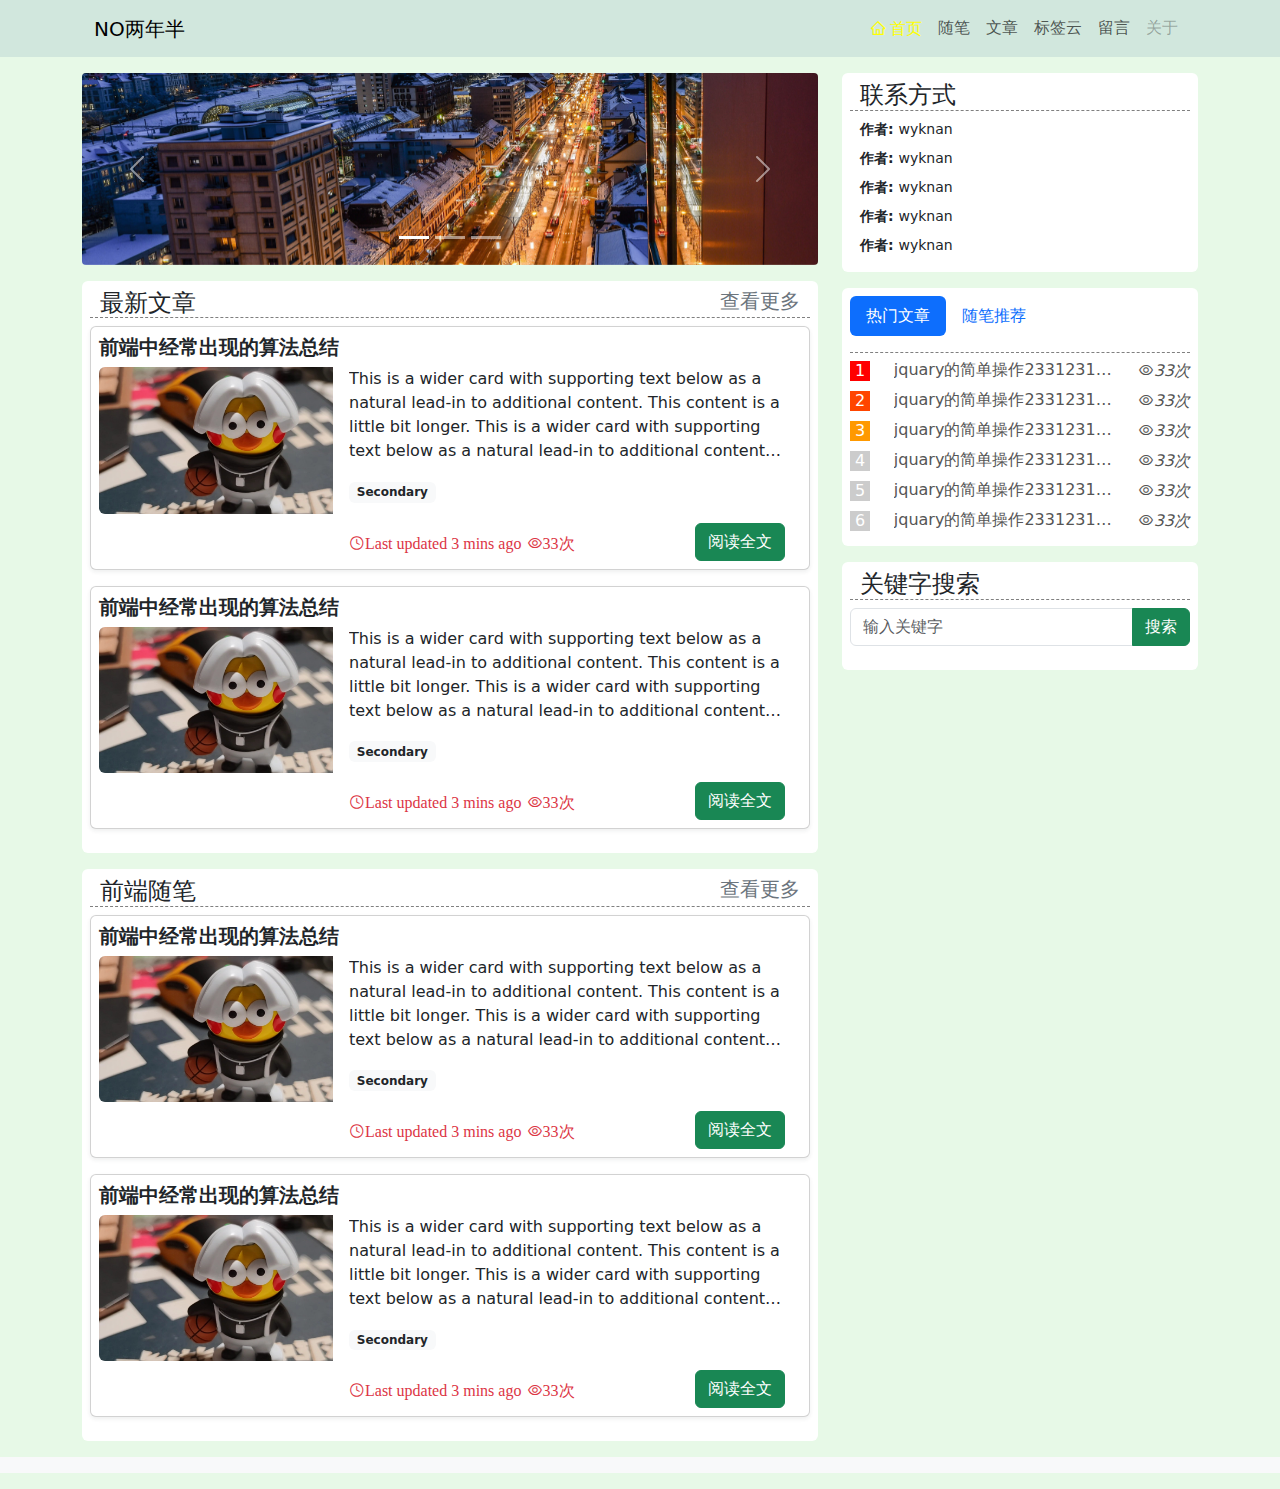
<file: index.html>
<!DOCTYPE html>
<html lang="en">
  <head>
    <meta charset="UTF-8" />
    <meta http-equiv="X-UA-Compatible" content="IE=edge" />
    <meta name="viewport" content="width=device-width, initial-scale=1.0" />
    <script src="./popper.min.js" defer></script>
    <script src="./jquery-3.6.3.min.js" defer></script>
    <script src=".\bootstrap-5.3.0-alpha1-dist\js\bootstrap.js" defer></script>
    <link rel="stylesheet" href="./icon-font/iconfont.css" />
    <link
      rel="stylesheet"
      href=".\bootstrap-5.3.0-alpha1-dist\css\bootstrap.css"
    />
    <link rel="stylesheet" href="./css/main.css" />
    <title>Document</title>
  </head>
  <body>
    <header class="bg-success-subtle sticky-top">
      <div class="container-md">
        <nav class="navbar navbar-expand-md bg-body-tertiary bg-success-subtle">
          <!-- navbar-expand-md何时展开 -->
          <div class="container-fluid">
            <a class="navbar-brand" href="./index.html">NO两年半</a>
            <button
              class="navbar-toggler"
              type="button"
              data-bs-toggle="collapse"
              data-bs-target="#navbarNavAltMarkup"
              aria-controls="navbarNavAltMarkup"
              aria-expanded="false"
              aria-label="Toggle navigation"
            >
              <span class="navbar-toggler-icon"></span>
            </button>
            <div class="collapse navbar-collapse" id="navbarNavAltMarkup">
              <div class="navbar-nav d-md-none">
                <a
                  class="nav-link active nav--active"
                  aria-current="page"
                  href="#"
                  ><span class="iconfont icon-home"> </span>首页</a
                >
                <a class="nav-link" href="list.html">随笔</a>
                <a class="nav-link" href="#">文章</a>
                <a class="nav-link" href="#">标签云</a>
                <a class="nav-link" href="#">留言</a>
                <a class="nav-link disabled">关于</a>
              </div>
            </div>
            <div class="navbar-nav d-none d-md-flex hover-animate">
              <!-- 因为是弹性布局用了d-md-flex -->
              <a
                class="nav-link active nav--active"
                aria-current="page"
                href="#"
                ><span class="iconfont icon-home"> </span>首页</a
              >
              <a class="nav-link" href="list.html">随笔</a>
              <a class="nav-link" href="#">文章</a>
              <a class="nav-link" href="#">标签云</a>
              <a class="nav-link" href="#">留言</a>
              <a class="nav-link disabled">关于</a>
            </div>
          </div>
        </nav>
      </div>
    </header>
    <main class="container-md">
      <div class="row">
        <!-- 左边大模块 -->
        <div class="col-md-8">
          <!-- 轮播图 -->
          <div id="carouselExampleIndicators" class="carousel slide mt-3">
            <div class="carousel-indicators">
              <button
                type="button"
                data-bs-target="#carouselExampleIndicators"
                data-bs-slide-to="0"
                class="active"
                aria-current="true"
                aria-label="Slide 1"
              ></button>
              <button
                type="button"
                data-bs-target="#carouselExampleIndicators"
                data-bs-slide-to="1"
                aria-label="Slide 2"
              ></button>
              <button
                type="button"
                data-bs-target="#carouselExampleIndicators"
                data-bs-slide-to="2"
                aria-label="Slide 3"
              ></button>
            </div>
            <div class="carousel-inner rounded-1">
              <div class="carousel-item active">
                <img
                  src="./img/1558021304254191.jpg"
                  class="d-block w-100"
                  alt="..."
                />
              </div>
              <div class="carousel-item">
                <img
                  src="./img/1558021350820274.jpg"
                  class="d-block w-100"
                  alt="..."
                />
              </div>
              <div class="carousel-item">
                <img
                  src="./img/1558021377307978.jpg"
                  class="d-block w-100"
                  alt="..."
                />
              </div>
            </div>
            <button
              class="carousel-control-prev"
              type="button"
              data-bs-target="#carouselExampleIndicators"
              data-bs-slide="prev"
            >
              <span
                class="carousel-control-prev-icon"
                aria-hidden="true"
              ></span>
              <span class="visually-hidden">Previous</span>
            </button>
            <button
              class="carousel-control-next"
              type="button"
              data-bs-target="#carouselExampleIndicators"
              data-bs-slide="next"
            >
              <span
                class="carousel-control-next-icon"
                aria-hidden="true"
              ></span>
              <span class="visually-hidden">Next</span>
            </button>
          </div>
          <!-- 文头 最新文章-->
          <article class="bg-white mt-3 p-2 rounded">
            <h5 class="d-flex title justify-content-between">
              <span class="fs-4">最新文章</span>
              <a href="#" class="fs-5 text-decoration-none text-secondary"
                >查看更多</a
              >
            </h5>
            <!-- card -->
            <div class="card mb-3 p-2 shadow-sm">
              <div class="row g-0">
                <h5 class="card-title">
                  <a href="#" class="link-dark fw-bold"
                    >前端中经常出现的算法总结</a
                  >
                </h5>
                <div class="col-sm-5 col-md-4">
                  <img
                    src="./img/c4f65454421e047fadf24db34bce45f2.jpg"
                    class="img-fluid rounded-start"
                    alt="..."
                  />
                </div>
                <div class="col-sm-7 col-md-8">
                  <div class="card-body py-0">
                    <p class="card-text article-con">
                      This is a wider card with supporting text below as a
                      natural lead-in to additional content. This content is a
                      little bit longer. This is a wider card with supporting
                      text below as a natural lead-in to additional content.
                      This content is a little bit longer. This is a wider card
                      with supporting text below as a natural lead-in to
                      additional content. This content is a little bit longer.
                    </p>
                    <p>
                      <span class="badge text-bg-light mb-1"
                        ><a href="#" class="link-dark text-decoration-none"
                          >Secondary</a
                        ></span
                      >
                    </p>
                    <p class="card-text text-danger clearfix">
                      <span class="d-inline-block mt-2">
                        <span class="iconfont icon-time"
                          >Last updated 3 mins ago</span
                        >
                        <span class="iconfont icon-eye">33次</span>
                      </span>
                      <button
                        type="button"
                        class="btn btn-success float-end article-btn"
                      >
                        阅读全文
                      </button>
                    </p>
                  </div>
                </div>
              </div>
            </div>
            <div class="card mb-3 p-2 shadow-sm">
              <div class="row g-0">
                <h5 class="card-title">
                  <a href="#" class="link-dark fw-bold"
                    >前端中经常出现的算法总结</a
                  >
                </h5>
                <div class="col-sm-5 col-md-4">
                  <img
                    src="./img/c4f65454421e047fadf24db34bce45f2.jpg"
                    class="img-fluid rounded-start"
                    alt="..."
                  />
                </div>
                <div class="col-sm-7 col-md-8">
                  <div class="card-body py-0">
                    <p class="card-text article-con">
                      This is a wider card with supporting text below as a
                      natural lead-in to additional content. This content is a
                      little bit longer. This is a wider card with supporting
                      text below as a natural lead-in to additional content.
                      This content is a little bit longer. This is a wider card
                      with supporting text below as a natural lead-in to
                      additional content. This content is a little bit longer.
                    </p>
                    <p>
                      <span class="badge text-bg-light mb-1"
                        ><a href="#" class="link-dark text-decoration-none"
                          >Secondary</a
                        ></span
                      >
                    </p>
                    <p class="card-text text-danger clearfix">
                      <span class="d-inline-block mt-2">
                        <span class="iconfont icon-time"
                          >Last updated 3 mins ago</span
                        >
                        <span class="iconfont icon-eye">33次</span>
                      </span>
                      <button
                        type="button"
                        class="btn btn-success float-end article-btn"
                      >
                        阅读全文
                      </button>
                    </p>
                  </div>
                </div>
              </div>
            </div>
          </article>
          <!-- 随笔 -->
          <article class="bg-white mt-3 p-2 rounded">
            <h5 class="d-flex title justify-content-between">
              <span class="fs-4">前端随笔</span>
              <a href="#" class="fs-5 text-decoration-none text-secondary"
                >查看更多</a
              >
            </h5>
            <!-- card -->
            <div class="card mb-3 p-2 shadow-sm">
              <div class="row g-0">
                <h5 class="card-title">
                  <a href="#" class="link-dark fw-bold"
                    >前端中经常出现的算法总结</a
                  >
                </h5>
                <div class="col-sm-5 col-md-4">
                  <img
                    src="./img/c4f65454421e047fadf24db34bce45f2.jpg"
                    class="img-fluid rounded-start"
                    alt="..."
                  />
                </div>
                <div class="col-sm-7 col-md-8">
                  <div class="card-body py-0">
                    <p class="card-text article-con">
                      This is a wider card with supporting text below as a
                      natural lead-in to additional content. This content is a
                      little bit longer. This is a wider card with supporting
                      text below as a natural lead-in to additional content.
                      This content is a little bit longer. This is a wider card
                      with supporting text below as a natural lead-in to
                      additional content. This content is a little bit longer.
                    </p>
                    <p>
                      <span class="badge text-bg-light mb-1"
                        ><a href="#" class="link-dark text-decoration-none"
                          >Secondary</a
                        ></span
                      >
                    </p>
                    <p class="card-text text-danger clearfix">
                      <span class="d-inline-block mt-2">
                        <span class="iconfont icon-time"
                          >Last updated 3 mins ago</span
                        >
                        <span class="iconfont icon-eye">33次</span>
                      </span>
                      <button
                        type="button"
                        class="btn btn-success float-end article-btn"
                      >
                        阅读全文
                      </button>
                    </p>
                  </div>
                </div>
              </div>
            </div>
            <div class="card mb-3 p-2 shadow-sm">
              <div class="row g-0">
                <h5 class="card-title">
                  <a href="#" class="link-dark fw-bold"
                    >前端中经常出现的算法总结</a
                  >
                </h5>
                <div class="col-sm-5 col-md-4">
                  <img
                    src="./img/c4f65454421e047fadf24db34bce45f2.jpg"
                    class="img-fluid rounded-start"
                    alt="..."
                  />
                </div>
                <div class="col-sm-7 col-md-8">
                  <div class="card-body py-0">
                    <p class="card-text article-con">
                      This is a wider card with supporting text below as a
                      natural lead-in to additional content. This content is a
                      little bit longer. This is a wider card with supporting
                      text below as a natural lead-in to additional content.
                      This content is a little bit longer. This is a wider card
                      with supporting text below as a natural lead-in to
                      additional content. This content is a little bit longer.
                    </p>
                    <p>
                      <span class="badge text-bg-light mb-1"
                        ><a href="#" class="link-dark text-decoration-none"
                          >Secondary</a
                        ></span
                      >
                    </p>
                    <p class="card-text text-danger clearfix">
                      <span class="d-inline-block mt-2">
                        <span class="iconfont icon-time"
                          >Last updated 3 mins ago</span
                        >
                        <span class="iconfont icon-eye">33次</span>
                      </span>
                      <button
                        type="button"
                        class="btn btn-success float-end article-btn"
                      >
                        阅读全文
                      </button>
                    </p>
                  </div>
                </div>
              </div>
            </div>
          </article>
        </div>
        <!-- 右边大模块 -->
        <div class="col-md-4">
          <!-- 联系方式 -->
          <div class="bg-body shandow-sm mt-3 p-2 rounded">
            <h5 class="d-flex title justify-content-between fw-normal">
              <span class="fs-4">联系方式</span>
            </h5>
            <p class="my-2 fs14">
              <span class="fw-bold"> 作者: </span>
              wyknan
            </p>
            <p class="my-2 fs14">
              <span class="fw-bold"> 作者: </span>
              wyknan
            </p>
            <p class="my-2 fs14">
              <span class="fw-bold"> 作者: </span>
              wyknan
            </p>
            <p class="my-2 fs14">
              <span class="fw-bold"> 作者: </span>
              wyknan
            </p>
            <p class="my-2 fs14">
              <span class="fw-bold"> 作者: </span>
              wyknan
            </p>
          </div>
          <!-- 文章推荐 -->
          <div class="bg-body bd-white mt-3 p-2 rounded">
            <!-- 头 -->
            <div class="title" style="padding: 0;">
              <ul class="nav nav-pills mb-3" id="pills-tab" role="tablist">
                <li class="nav-item" role="presentation">
                  <button
                    class="nav-link active"
                    id="pills-home-tab"
                    data-bs-toggle="pill"
                    data-bs-target="#pills-home"
                    type="button"
                    role="tab"
                    aria-controls="pills-home"
                    aria-selected="true"
                  >
                    热门文章
                  </button>
                </li>
                <li class="nav-item" role="presentation">
                  <button
                    class="nav-link"
                    id="pills-profile-tab"
                    data-bs-toggle="pill"
                    data-bs-target="#pills-profile"
                    type="button"
                    role="tab"
                    aria-controls="pills-profile"
                    aria-selected="false"
                  >
                    随笔推荐
                  </button>
                </li>
              </ul>
            </div>
            <!-- 身体 -->
            <div class="tab-content" id="pills-tabContent">
                <div
                  class="tab-pane fade show active recommend-a"
                  id="pills-home"
                  role="tabpanel"
                  aria-labelledby="pills-home-tab"
                  tabindex="0"
                >
                  <a href="#" class="">
                    <span class="text-truncate">jquary的简单操作233123123</span><em><span class="iconfont icon-eye"></span>33次</em>
                  </a>
                  <a href="#" class="">
                    <span class="text-truncate">jquary的简单操作233123123</span><em><span class="iconfont icon-eye"></span>33次</em>
                  </a>
                  <a href="#" class="">
                    <span class="text-truncate">jquary的简单操作233123123</span><em><span class="iconfont icon-eye"></span>33次</em>
                  </a>
                  <a href="#" class="">
                    <span class="text-truncate">jquary的简单操作233123123</span><em><span class="iconfont icon-eye"></span>33次</em>
                  </a>
                  <a href="#" class="">
                    <span class="text-truncate">jquary的简单操作233123123</span><em><span class="iconfont icon-eye"></span>33次</em>
                  </a>
                  <a href="#" class="">
                    <span class="text-truncate">jquary的简单操作233123123</span><em><span class="iconfont icon-eye"></span>33次</em>
                  </a>
                  
                </div>
                <div
                  class="tab-pane fade recommend-a"
                  id="pills-profile"
                  role="tabpanel"
                  aria-labelledby="pills-profile-tab"
                  tabindex="0"
                >
                <a href="#" class="">
                    <span class="text-truncate">jquary的简单操作233123123</span><em><span class="iconfont icon-eye"></span>33次</em>
                  </a>
                  <a href="#" class="">
                    <span class="text-truncate">jquary的简单操作233123123</span><em><span class="iconfont icon-eye"></span>33次</em>
                  </a>
                  <a href="#" class="">
                    <span class="text-truncate">jquary的简单操作233123123</span><em><span class="iconfont icon-eye"></span>33次</em>
                  </a>
                  <a href="#" class="">
                    <span class="text-truncate">jquary的简单操作233123123</span><em><span class="iconfont icon-eye"></span>33次</em>
                  </a>
                  <a href="#" class="">
                    <span class="text-truncate">jquary的简单操作233123123</span><em><span class="iconfont icon-eye"></span>33次</em>
                  </a>
                  <a href="#" class="">
                    <span class="text-truncate">jquary的简单操作233123123</span><em><span class="iconfont icon-eye"></span>33次</em>
                  </a>
                  
                </div>
            </div>
          </div>
          <!-- 搜索 -->
          <div class="bg-body shandow-sm mt-3 p-2 rounded">
            <h5 class="d-flex title justify-content-between fw-normal">
              <span class="fs-4">关键字搜索</span>
            </h5>
            <form class="row g-2">
                <div class="input-group mb-3">
                    <input type="text" class="form-control" placeholder="输入关键字" aria-label="Recipient's username" aria-describedby="button-addon2">
                    <button class="btn btn-success" type="button" id="button-addon2">搜索</button>
                  </div>
              </form>
          </div>
        </div>
      </div>
    </main>
    <footer class="bg-light text-center mt-3 pt-3">
        <p></p>
        <p></p>
    </footer>
  </body>
</html>
</file>
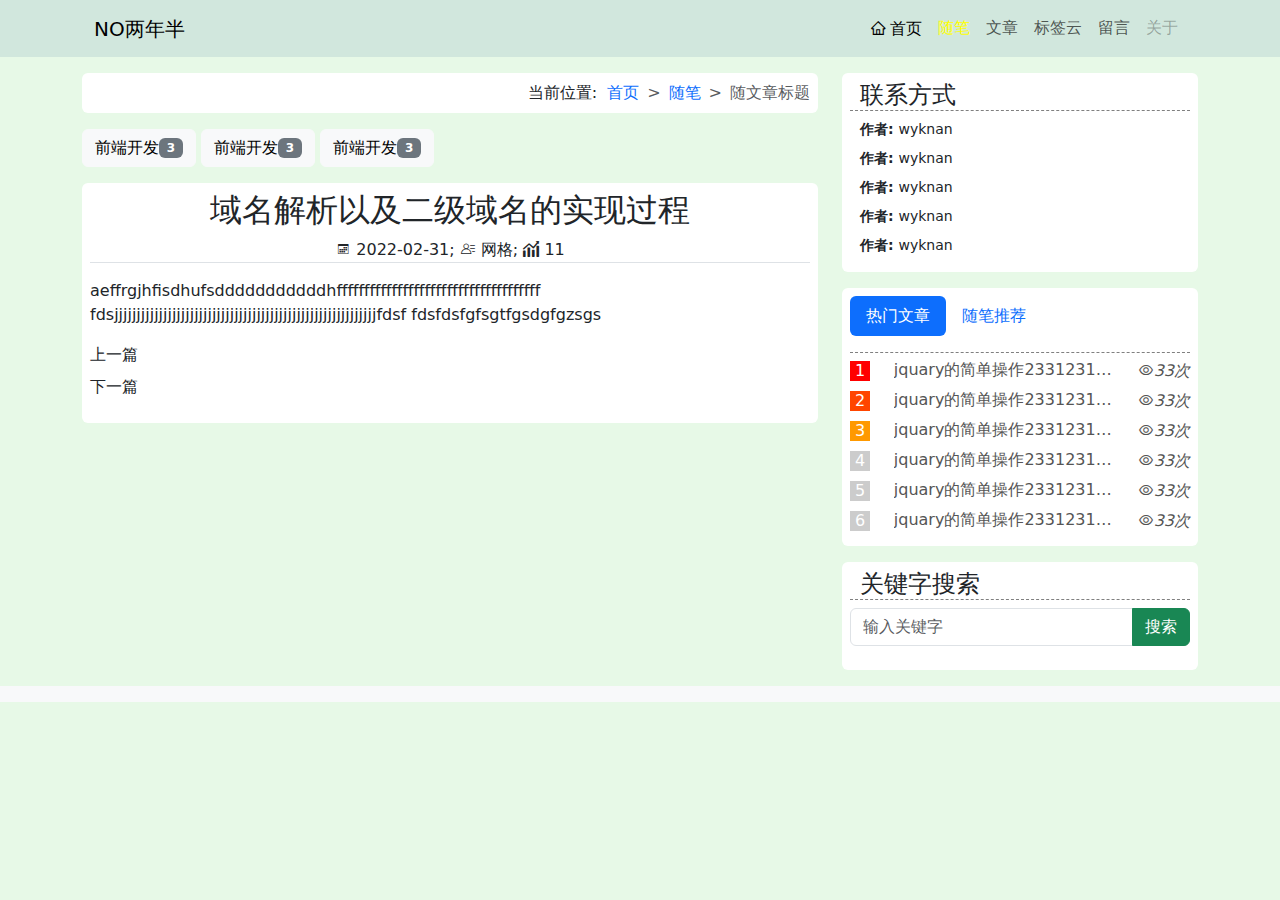
<file: detail.html>
<!DOCTYPE html>
<html lang="en">
  <head>
    <meta charset="UTF-8" />
    <meta http-equiv="X-UA-Compatible" content="IE=edge" />
    <meta name="viewport" content="width=device-width, initial-scale=1.0" />
    <script src="./popper.min.js" defer></script>
    <script src="./jquery-3.6.3.min.js" defer></script>
    <script src=".\bootstrap-5.3.0-alpha1-dist\js\bootstrap.js" defer></script>
    <link rel="stylesheet" href="./icon-font/iconfont.css" />
    <link
      rel="stylesheet"
      href=".\bootstrap-5.3.0-alpha1-dist\css\bootstrap.css"
    />
    <link rel="stylesheet" href="./css/main.css" />
    <title>Document</title>
  </head>
  <body>
    <!-- 导航条 -->
    <header class="bg-success-subtle sticky-top">
      <div class="container-md">
        <nav class="navbar navbar-expand-md bg-body-tertiary bg-success-subtle">
          <!-- navbar-expand-md何时展开 -->
          <div class="container-fluid">
            <a class="navbar-brand" href="./index.html">NO两年半</a>
            <button
              class="navbar-toggler"
              type="button"
              data-bs-toggle="collapse"
              data-bs-target="#navbarNavAltMarkup"
              aria-controls="navbarNavAltMarkup"
              aria-expanded="false"
              aria-label="Toggle navigation"
            >
              <span class="navbar-toggler-icon"></span>
            </button>
            <div class="collapse navbar-collapse" id="navbarNavAltMarkup">
              <div class="navbar-nav d-md-none">
                <a
                  class="nav-link active"
                  aria-current="page"
                  href="./index.html"
                  ><span class="iconfont icon-home"> </span>首页</a
                >
                <a class="nav-link nav--active" href="list.html">随笔</a>
                <a class="nav-link" href="#">文章</a>
                <a class="nav-link" href="#">标签云</a>
                <a class="nav-link" href="#">留言</a>
                <a class="nav-link disabled">关于</a>
              </div>
            </div>
            <div class="navbar-nav d-none d-md-flex hover-animate">
              <!-- 因为是弹性布局用了d-md-flex -->
              <a
                class="nav-link active"
                aria-current="page"
                href="./index.html"
                ><span class="iconfont icon-home"> </span>首页</a
              >
              <a class="nav-link nav--active" href="list.html">随笔</a>
              <a class="nav-link" href="#">文章</a>
              <a class="nav-link" href="#">标签云</a>
              <a class="nav-link" href="#">留言</a>
              <a class="nav-link disabled">关于</a>
            </div>
          </div>
        </nav>
      </div>
    </header>
    <main class="container-md">
      <div class="row">
        <!-- 左边大模块 -->
        <div class="col-md-8">
            <div class="bg-body bg-white mt-3 rounded p-2">
                <!-- 面包屑导航 -->
                <nav style="--bs-breadcrumb-divider: '>';" aria-label="breadcrumb">
                    <ol class="breadcrumb m-0 justify-content-end">
                      <span>当前位置:&nbsp&nbsp</span>  
                      <li class="breadcrumb-item"><a href="index.html">首页</a></li>
                      <li class="breadcrumb-item"><a href="index.html">随笔</a></li>
                      <li class="breadcrumb-item active" aria-current="page">随文章标题</li>
                    </ol>
                  </nav>
            </div>
            <!-- 文章分类 -->
            <div class="mt-3 rounded">
                <button type="button" class="btn btn-light">前端开发<span class="badge bg-secondary">3</span></button>
                <button type="button" class="btn btn-light">前端开发<span class="badge bg-secondary">3</span></button>
                <button type="button" class="btn btn-light">前端开发<span class="badge bg-secondary">3</span></button>
              </div>
            <!-- 文章详情 -->
            <div class="bg-body bg-white mt-3 rounded p-2">
                <h1 class="text-center fs-2">域名解析以及二级域名的实现过程</h1>
                <p class="border-bottom text-center">
                    <span class="iconfont icon-rili"></span> 2022-02-31; <span class="iconfont icon-icon_wanggerenyuanguanli"></span> 网格; <span class="
                    iconfont icon-tongji
                    "></span> 11
                </p>
                <div>
                    aeffrgjhfisdhufsdddddddddddhfffffffffffffffffffffffffffffffffffff
                    fdsjjjjjjjjjjjjjjjjjjjjjjjjjjjjjjjjjjjjjjjjjjjjjjjjjjjjjjjjjjjfdsf
                    fdsfdsfgfsgtfgsdgfgzsgs
                </div>
                <p class="mt-3 mb-2"><a href="#" class="link-dark">上一篇</a></p>
                <p class="mt-0"><a href="#" class="link-dark">下一篇</a></p>
            </div>
        </div>
        <!-- 右边大模块 -->
        <div class="col-md-4">
          <!-- 联系方式 -->
          <div class="bg-body shandow-sm mt-3 p-2 rounded">
            <h5 class="d-flex title justify-content-between fw-normal">
              <span class="fs-4">联系方式</span>
            </h5>
            <p class="my-2 fs14">
              <span class="fw-bold"> 作者: </span>
              wyknan
            </p>
            <p class="my-2 fs14">
              <span class="fw-bold"> 作者: </span>
              wyknan
            </p>
            <p class="my-2 fs14">
              <span class="fw-bold"> 作者: </span>
              wyknan
            </p>
            <p class="my-2 fs14">
              <span class="fw-bold"> 作者: </span>
              wyknan
            </p>
            <p class="my-2 fs14">
              <span class="fw-bold"> 作者: </span>
              wyknan
            </p>
          </div>
          <!-- 文章推荐 -->
          <div class="bg-body bd-white mt-3 p-2 rounded">
            <!-- 头 -->
            <div class="title" style="padding: 0;">
              <ul class="nav nav-pills mb-3" id="pills-tab" role="tablist">
                <li class="nav-item" role="presentation">
                  <button
                    class="nav-link active"
                    id="pills-home-tab"
                    data-bs-toggle="pill"
                    data-bs-target="#pills-home"
                    type="button"
                    role="tab"
                    aria-controls="pills-home"
                    aria-selected="true"
                  >
                    热门文章
                  </button>
                </li>
                <li class="nav-item" role="presentation">
                  <button
                    class="nav-link"
                    id="pills-profile-tab"
                    data-bs-toggle="pill"
                    data-bs-target="#pills-profile"
                    type="button"
                    role="tab"
                    aria-controls="pills-profile"
                    aria-selected="false"
                  >
                    随笔推荐
                  </button>
                </li>
              </ul>
            </div>
            <!-- 身体 -->
            <div class="tab-content" id="pills-tabContent">
                <div
                  class="tab-pane fade show active recommend-a"
                  id="pills-home"
                  role="tabpanel"
                  aria-labelledby="pills-home-tab"
                  tabindex="0"
                >
                  <a href="#" class="">
                    <span class="text-truncate">jquary的简单操作233123123</span><em><span class="iconfont icon-eye"></span>33次</em>
                  </a>
                  <a href="#" class="">
                    <span class="text-truncate">jquary的简单操作233123123</span><em><span class="iconfont icon-eye"></span>33次</em>
                  </a>
                  <a href="#" class="">
                    <span class="text-truncate">jquary的简单操作233123123</span><em><span class="iconfont icon-eye"></span>33次</em>
                  </a>
                  <a href="#" class="">
                    <span class="text-truncate">jquary的简单操作233123123</span><em><span class="iconfont icon-eye"></span>33次</em>
                  </a>
                  <a href="#" class="">
                    <span class="text-truncate">jquary的简单操作233123123</span><em><span class="iconfont icon-eye"></span>33次</em>
                  </a>
                  <a href="#" class="">
                    <span class="text-truncate">jquary的简单操作233123123</span><em><span class="iconfont icon-eye"></span>33次</em>
                  </a>
                  
                </div>
                <div
                  class="tab-pane fade recommend-a"
                  id="pills-profile"
                  role="tabpanel"
                  aria-labelledby="pills-profile-tab"
                  tabindex="0"
                >
                <a href="#" class="">
                    <span class="text-truncate">jquary的简单操作233123123</span><em><span class="iconfont icon-eye"></span>33次</em>
                  </a>
                  <a href="#" class="">
                    <span class="text-truncate">jquary的简单操作233123123</span><em><span class="iconfont icon-eye"></span>33次</em>
                  </a>
                  <a href="#" class="">
                    <span class="text-truncate">jquary的简单操作233123123</span><em><span class="iconfont icon-eye"></span>33次</em>
                  </a>
                  <a href="#" class="">
                    <span class="text-truncate">jquary的简单操作233123123</span><em><span class="iconfont icon-eye"></span>33次</em>
                  </a>
                  <a href="#" class="">
                    <span class="text-truncate">jquary的简单操作233123123</span><em><span class="iconfont icon-eye"></span>33次</em>
                  </a>
                  <a href="#" class="">
                    <span class="text-truncate">jquary的简单操作233123123</span><em><span class="iconfont icon-eye"></span>33次</em>
                  </a>
                  
                </div>
            </div>
          </div>
          <!-- 搜索 -->
          <div class="bg-body shandow-sm mt-3 p-2 rounded">
            <h5 class="d-flex title justify-content-between fw-normal">
              <span class="fs-4">关键字搜索</span>
            </h5>
            <form class="row g-2">
                <div class="input-group mb-3">
                    <input type="text" class="form-control" placeholder="输入关键字" aria-label="Recipient's username" aria-describedby="button-addon2">
                    <button class="btn btn-success" type="button" id="button-addon2">搜索</button>
                  </div>
              </form>
          </div>
        </div>
      </div>
    </main>
    <footer class="bg-light text-center mt-3 pt-3">
        <p></p>
        <p></p>
    </footer>
  </body>
</html>
</file>
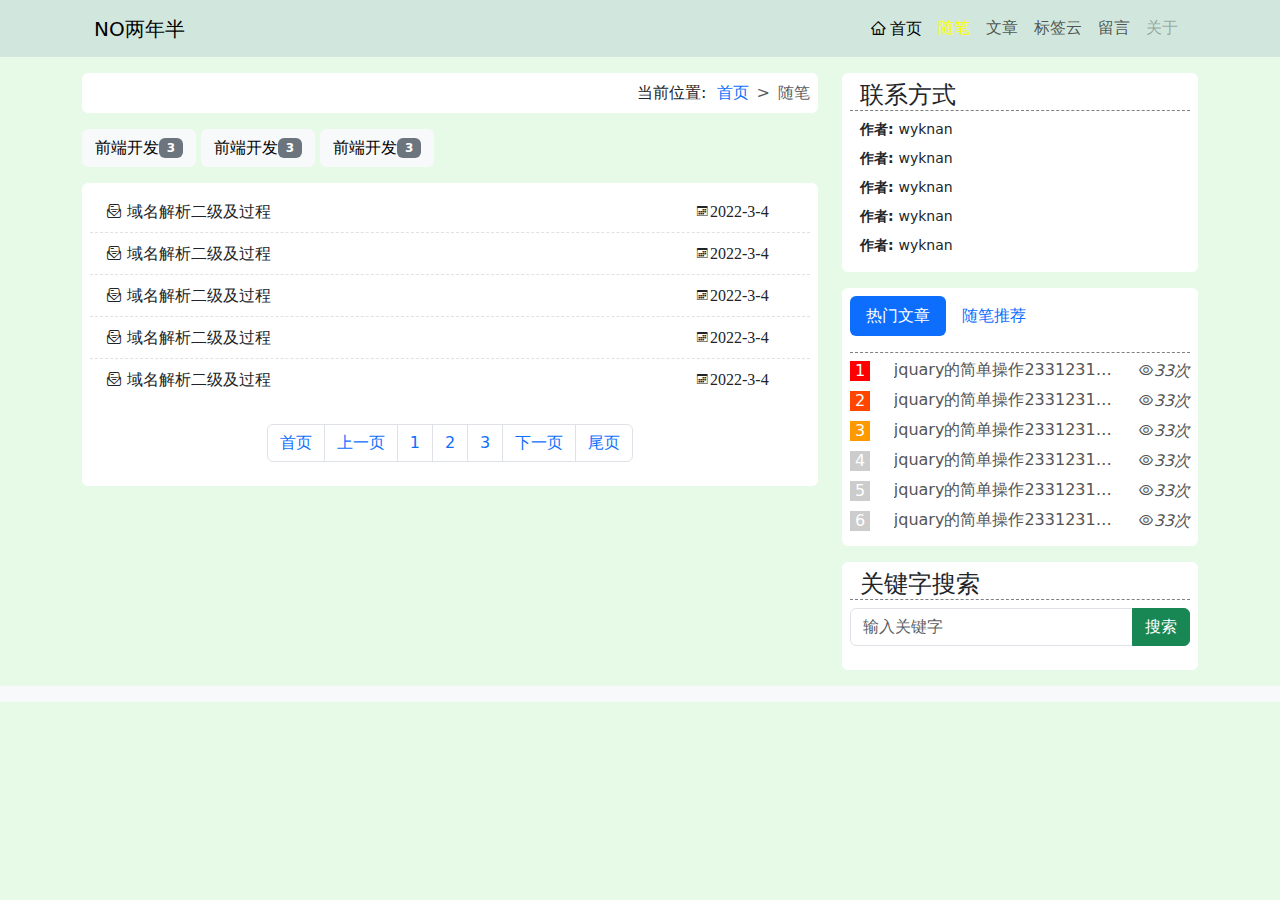
<file: list.html>
<!DOCTYPE html>
<html lang="en">
  <head>
    <meta charset="UTF-8" />
    <meta http-equiv="X-UA-Compatible" content="IE=edge" />
    <meta name="viewport" content="width=device-width, initial-scale=1.0" />
    <script src="./popper.min.js" defer></script>
    <script src="./jquery-3.6.3.min.js" defer></script>
    <script src=".\bootstrap-5.3.0-alpha1-dist\js\bootstrap.js" defer></script>
    <link rel="stylesheet" href="./icon-font/iconfont.css" />
    <link
      rel="stylesheet"
      href=".\bootstrap-5.3.0-alpha1-dist\css\bootstrap.css"
    />
    <link rel="stylesheet" href="./css/main.css" />
    <title>Document</title>
  </head>
  <body>
    <!-- 导航条 -->
    <header class="bg-success-subtle sticky-top">
      <div class="container-md">
        <nav class="navbar navbar-expand-md bg-body-tertiary bg-success-subtle">
          <!-- navbar-expand-md何时展开 -->
          <div class="container-fluid">
            <a class="navbar-brand" href="./index.html">NO两年半</a>
            <button
              class="navbar-toggler"
              type="button"
              data-bs-toggle="collapse"
              data-bs-target="#navbarNavAltMarkup"
              aria-controls="navbarNavAltMarkup"
              aria-expanded="false"
              aria-label="Toggle navigation"
            >
              <span class="navbar-toggler-icon"></span>
            </button>
            <div class="collapse navbar-collapse" id="navbarNavAltMarkup">
              <div class="navbar-nav d-md-none">
                <a
                  class="nav-link active"
                  aria-current="page"
                  href="./index.html"
                  ><span class="iconfont icon-home"> </span>首页</a
                >
                <a class="nav-link nav--active" href="list.html">随笔</a>
                <a class="nav-link" href="#">文章</a>
                <a class="nav-link" href="#">标签云</a>
                <a class="nav-link" href="#">留言</a>
                <a class="nav-link disabled">关于</a>
              </div>
            </div>
            <div class="navbar-nav d-none d-md-flex hover-animate">
              <!-- 因为是弹性布局用了d-md-flex -->
              <a
                class="nav-link active"
                aria-current="page"
                href="./index.html"
                ><span class="iconfont icon-home"> </span>首页</a
              >
              <a class="nav-link nav--active" href="list.html">随笔</a>
              <a class="nav-link" href="#">文章</a>
              <a class="nav-link" href="#">标签云</a>
              <a class="nav-link" href="#">留言</a>
              <a class="nav-link disabled">关于</a>
            </div>
          </div>
        </nav>
      </div>
    </header>
    <main class="container-md">
      <div class="row">
        <!-- 左边大模块 -->
        <div class="col-md-8">
            <div class="bg-body bg-white mt-3 rounded p-2">
                <nav style="--bs-breadcrumb-divider: '>';" aria-label="breadcrumb">
                    <ol class="breadcrumb m-0 justify-content-end">
                      <span>当前位置:&nbsp&nbsp</span>  
                      <li class="breadcrumb-item"><a href="#">首页</a></li>
                      <li class="breadcrumb-item active" aria-current="page">随笔</li>
                    </ol>
                  </nav>
            </div>
            <!-- 文章分类 -->
            <div class="mt-3 rounded">
              <button type="button" class="btn btn-light">前端开发<span class="badge bg-secondary">3</span></button>
              <button type="button" class="btn btn-light">前端开发<span class="badge bg-secondary">3</span></button>
              <button type="button" class="btn btn-light">前端开发<span class="badge bg-secondary">3</span></button>
            </div>
            <!-- 文章列表 -->
            <div class="bg-body bg-white mt-3 rounded p-2">
              <ul class="list-group list-group-flush">
                <li class="list-group-item d-flex justify-content-between dashed"><a href="#" class="link-dark text-truncate">
                  <span class="iconfont icon-xinjian"></span> 域名解析二级及过程</a><span class="iconfont icon-rili">2022-3-4</span></li>
                <li class="list-group-item d-flex justify-content-between dashed"><a href="#" class="link-dark text-truncate">
                  <span class="iconfont icon-xinjian"></span> 域名解析二级及过程</a><span class="iconfont icon-rili">2022-3-4</span></li>
                <li class="list-group-item d-flex justify-content-between dashed"><a href="#" class="link-dark text-truncate">
                  <span class="iconfont icon-xinjian"></span> 域名解析二级及过程</a><span class="iconfont icon-rili">2022-3-4</span></li>
                <li class="list-group-item d-flex justify-content-between dashed"><a href="#" class="link-dark text-truncate">
                  <span class="iconfont icon-xinjian"></span> 域名解析二级及过程</a><span class="iconfont icon-rili">2022-3-4</span></li>
                <li class="list-group-item d-flex justify-content-between dashed"><a href="#" class="link-dark text-truncate">
                  <span class="iconfont icon-xinjian"></span> 域名解析二级及过程</a><span class="iconfont icon-rili">2022-3-4</span></li>
              </ul>
              <div class="text-center mt-4">
                <nav aria-label="Page navigation example" style="display: inline-block;">
                  <ul class="pagination">
                    <li class="page-item"><a class="page-link" href="#">首页</a></li>
                    <li class="page-item"><a class="page-link" href="#">上一页</a></li>
                    <li class="page-item"><a class="page-link" href="#">1</a></li>
                    <li class="page-item"><a class="page-link" href="#">2</a></li>
                    <li class="page-item"><a class="page-link" href="#">3</a></li>
                    <li class="page-item"><a class="page-link" href="#">下一页</a></li>
                    <li class="page-item"><a class="page-link" href="#">尾页</a></li>
                  </ul>
                </nav>
              </div>  
            </div>
        </div>
        <!-- 右边大模块 -->
        <div class="col-md-4">
          <!-- 联系方式 -->
          <div class="bg-body shandow-sm mt-3 p-2 rounded">
            <h5 class="d-flex title justify-content-between fw-normal">
              <span class="fs-4">联系方式</span>
            </h5>
            <p class="my-2 fs14">
              <span class="fw-bold"> 作者: </span>
              wyknan
            </p>
            <p class="my-2 fs14">
              <span class="fw-bold"> 作者: </span>
              wyknan
            </p>
            <p class="my-2 fs14">
              <span class="fw-bold"> 作者: </span>
              wyknan
            </p>
            <p class="my-2 fs14">
              <span class="fw-bold"> 作者: </span>
              wyknan
            </p>
            <p class="my-2 fs14">
              <span class="fw-bold"> 作者: </span>
              wyknan
            </p>
          </div>
          <!-- 文章推荐 -->
          <div class="bg-body bd-white mt-3 p-2 rounded">
            <!-- 头 -->
            <div class="title" style="padding: 0;">
              <ul class="nav nav-pills mb-3" id="pills-tab" role="tablist">
                <li class="nav-item" role="presentation">
                  <button
                    class="nav-link active"
                    id="pills-home-tab"
                    data-bs-toggle="pill"
                    data-bs-target="#pills-home"
                    type="button"
                    role="tab"
                    aria-controls="pills-home"
                    aria-selected="true"
                  >
                    热门文章
                  </button>
                </li>
                <li class="nav-item" role="presentation">
                  <button
                    class="nav-link"
                    id="pills-profile-tab"
                    data-bs-toggle="pill"
                    data-bs-target="#pills-profile"
                    type="button"
                    role="tab"
                    aria-controls="pills-profile"
                    aria-selected="false"
                  >
                    随笔推荐
                  </button>
                </li>
              </ul>
            </div>
            <!-- 身体 -->
            <div class="tab-content" id="pills-tabContent">
                <div
                  class="tab-pane fade show active recommend-a"
                  id="pills-home"
                  role="tabpanel"
                  aria-labelledby="pills-home-tab"
                  tabindex="0"
                >
                  <a href="#" class="">
                    <span class="text-truncate">jquary的简单操作233123123</span><em><span class="iconfont icon-eye"></span>33次</em>
                  </a>
                  <a href="#" class="">
                    <span class="text-truncate">jquary的简单操作233123123</span><em><span class="iconfont icon-eye"></span>33次</em>
                  </a>
                  <a href="#" class="">
                    <span class="text-truncate">jquary的简单操作233123123</span><em><span class="iconfont icon-eye"></span>33次</em>
                  </a>
                  <a href="#" class="">
                    <span class="text-truncate">jquary的简单操作233123123</span><em><span class="iconfont icon-eye"></span>33次</em>
                  </a>
                  <a href="#" class="">
                    <span class="text-truncate">jquary的简单操作233123123</span><em><span class="iconfont icon-eye"></span>33次</em>
                  </a>
                  <a href="#" class="">
                    <span class="text-truncate">jquary的简单操作233123123</span><em><span class="iconfont icon-eye"></span>33次</em>
                  </a>
                  
                </div>
                <div
                  class="tab-pane fade recommend-a"
                  id="pills-profile"
                  role="tabpanel"
                  aria-labelledby="pills-profile-tab"
                  tabindex="0"
                >
                <a href="#" class="">
                    <span class="text-truncate">jquary的简单操作233123123</span><em><span class="iconfont icon-eye"></span>33次</em>
                  </a>
                  <a href="#" class="">
                    <span class="text-truncate">jquary的简单操作233123123</span><em><span class="iconfont icon-eye"></span>33次</em>
                  </a>
                  <a href="#" class="">
                    <span class="text-truncate">jquary的简单操作233123123</span><em><span class="iconfont icon-eye"></span>33次</em>
                  </a>
                  <a href="#" class="">
                    <span class="text-truncate">jquary的简单操作233123123</span><em><span class="iconfont icon-eye"></span>33次</em>
                  </a>
                  <a href="#" class="">
                    <span class="text-truncate">jquary的简单操作233123123</span><em><span class="iconfont icon-eye"></span>33次</em>
                  </a>
                  <a href="#" class="">
                    <span class="text-truncate">jquary的简单操作233123123</span><em><span class="iconfont icon-eye"></span>33次</em>
                  </a>
                  
                </div>
            </div>
          </div>
          <!-- 搜索 -->
          <div class="bg-body shandow-sm mt-3 p-2 rounded">
            <h5 class="d-flex title justify-content-between fw-normal">
              <span class="fs-4">关键字搜索</span>
            </h5>
            <form class="row g-2">
                <div class="input-group mb-3">
                    <input type="text" class="form-control" placeholder="输入关键字" aria-label="Recipient's username" aria-describedby="button-addon2">
                    <button class="btn btn-success" type="button" id="button-addon2">搜索</button>
                  </div>
              </form>
          </div>
        </div>
      </div>
    </main>
    <footer class="bg-light text-center mt-3 pt-3">
        <p></p>
        <p></p>
    </footer>
  </body>
</html>
</file>
<file: icon-font/iconfont.css>
@font-face {
  font-family: "iconfont"; /* Project id 3867766 */
  src: url('iconfont.woff2?t=1674119992023') format('woff2'),
       url('iconfont.woff?t=1674119992023') format('woff'),
       url('iconfont.ttf?t=1674119992023') format('truetype');
}

.iconfont {
  font-family: "iconfont" !important;
  font-size: 16px;
  font-style: normal;
  -webkit-font-smoothing: antialiased;
  -moz-osx-font-smoothing: grayscale;
}

.icon-rili:before {
  content: "\e600";
}

.icon-eye:before {
  content: "\e78f";
}

.icon-home:before {
  content: "\e7c6";
}

.icon-tongji:before {
  content: "\e642";
}

.icon-time:before {
  content: "\e680";
}

.icon-xinjian:before {
  content: "\e64b";
}

.icon-icon_wanggerenyuanguanli:before {
  content: "\e62d";
}
</file>
<file: css/main.css>
body{
    background-color: rgba(229, 248, 228, 0.904);
}
a {
    text-decoration: none;
}
.nav--active{
    color: yellow !important;
}
.hover-animate>a{
    position: relative;
    z-index: 1;
}
.hover-animate>a::after{
    top: 0;
    position: absolute;
    content: "";
    display: block;
    width: 0%;
    height: 100%;
    background-color: rgb(217, 236, 211);
    z-index: -1;
    left: 50%;
}
.hover-animate>a:hover::after{
    left: 0%;
    transition: all 0.5s;
    width: 100%;
}
.title{
    padding: 0 10px;
    border-bottom: 1px dashed gray;
}
/* 多行文本溢出省略 */
.article-con{
    overflow: hidden;
    display: -webkit-box;
    -webkit-line-clamp: 4;
    /* 第四行省略 */
    -webkit-box-orient: vertical;
}
/*  */


.link-dark:hover{
    color: blue !important;

}
.fs14{
    font-size: 14px;
    padding-left:10px ;
}
.recommend-a{
    counter-reset: a;
    /* 计数器用于父元素 */
    display: flex;
}
.recommend-a>a{
    display: flex;
    color: rgb(85, 85, 85);
    justify-content: space-between;
    margin: 5px 0;
}
.recommend-a>a::before{
    position: relative;
    top: 3px;
    counter-increment: a;
    /* 调用一次计数一次 */
    content:counter(a);
    width: 20px;
    height: 20px;
    background-color: #ccc;
    color: white;
    text-align: center;
    line-height: 20px;
}
.recommend-a>a:nth-child(1):before{
    background-color: red;
}
.recommend-a>a:nth-child(2):before{
    background-color: orangered;
}
.recommend-a>a:nth-child(3):before{
    background-color: rgb(255, 153, 0);
}
.recommend-a>a>span{
    width: calc(100% - 120px);
}
.recommend-a>a>em{
    
}
.dashed{
    border-bottom-style: dashed;
}
.dashed>span{
    width: 100px;
}
.dashed>a{
    width: calc(100%-100px);
}
</file>
